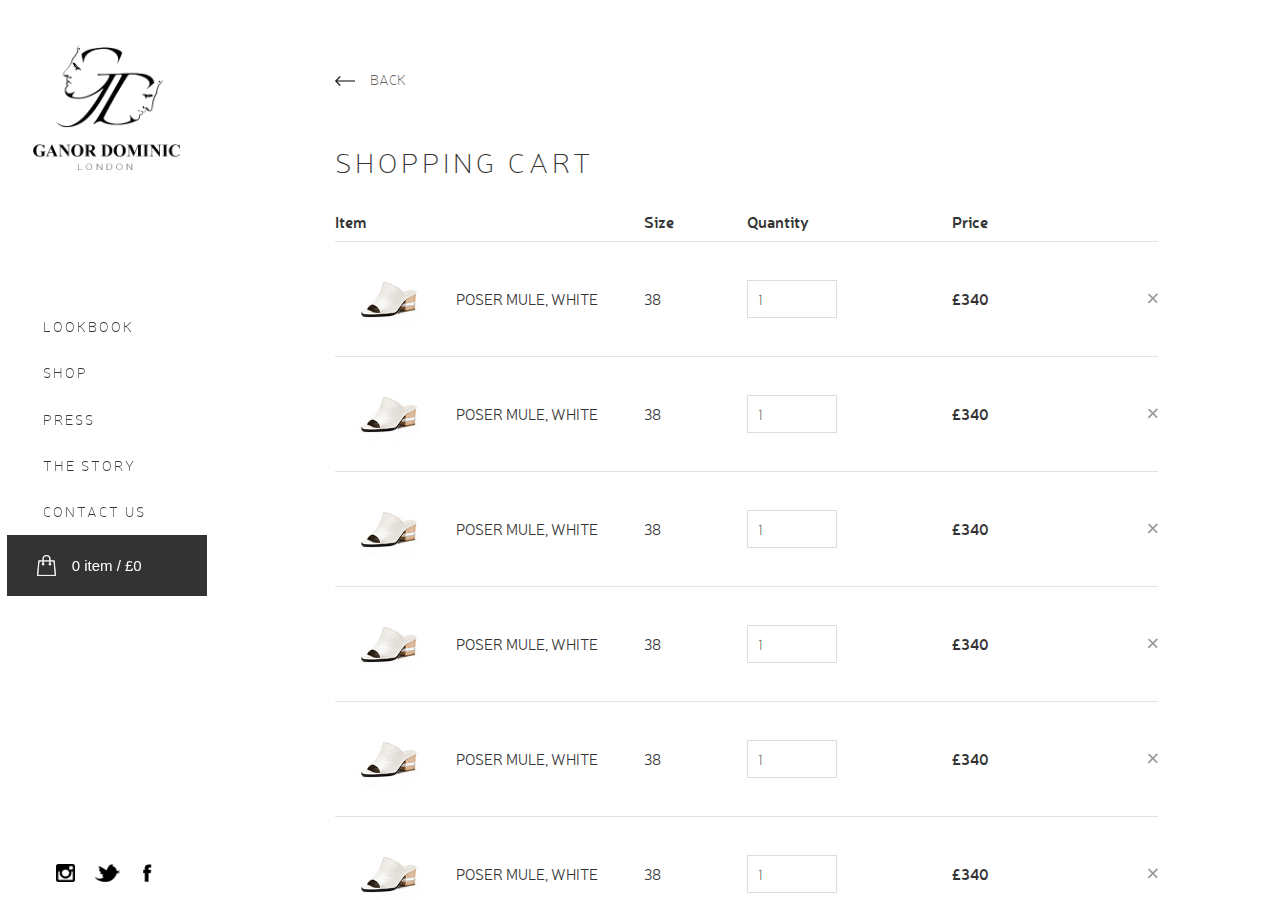
<file: cart.html>
<!doctype html>
<html dir="ltr" lang="en">
   <head>
      <meta charset="utf-8">
      <meta name="viewport" content="width=device-width, initial-scale=1">
      <title>Ganor Dominic</title>
      <base href="" />
      <meta name="description" content="Ganor Dominic - Spring/Summer 2016" />
      <meta property="og:description" content="Ganor Dominic - Spring/Summer 2016" />
      <meta property="og:title" content="Ganor Dominic" />
      <meta property="og:type" content="website" />
      <meta property="og:url" content="" />
      <meta property="og:image" content="image/home-logo.png" />
      <meta property="og:image" content="image/catalog/home/8.jpg" />
      <meta property="og:image" content="image/catalog/home/4.jpg" />
      <meta property="og:image" content="image/catalog/home/1.jpg" />
      <meta property="og:image" content="image/catalog/home/2.jpg" />
      <meta property="og:image" content="image/catalog/home/6.jpg" />
      <meta property="og:image" content="image/catalog/Press/8.jpg" />
      <meta property="og:image" content="image/catalog/Press/vogue.jpg" />
      <meta property="og:image" content="image/catalog/Press/12.jpg" />
      <meta property="og:image" content="image/catalog/Press/13.jpg" />
      <meta property="og:image" content="image/catalog/Press/15.jpg" />
      <meta property="og:image" content="image/catalog/Press/14.jpg" />
      <meta property="og:image" content="image/catalog/Press/6.jpg" />
      <meta property="og:image" content="image/catalog/Press/7.jpg" />
      <meta property="og:image" content="image/catalog/Press/2.jpg" />
      <meta property="og:image" content="image/catalog/Press/3.jpg" />
      <meta property="og:image" content="image/catalog/Press/9.jpg" />
      <meta property="og:image" content="image/catalog/Press/4.jpg" />
      <meta property="og:image" content="image/catalog/Press/11.jpg" />
      <meta property="og:image" content="image/catalog/Press/10.jpg" />
      <meta property="og:image" content="image/catalog/Press/1.jpg" />
      <meta property="og:image" content="image/catalog/Press/5.jpg" />
      <meta name="keywords" content= "Ganor Dominic - Spring/Summer 2016" />
      <meta name="google-site-verification" content="eqPCMvUo_H3F0OapdoQY5vJ-C4R0HIOEJt1rm99AABw" />
      <link href="css/bootstrap.min.css" rel="stylesheet" media="screen" />
      <link href="css/owl.carousel.min.css" rel="stylesheet"  />
      <link href="css/style.css" rel="stylesheet" media="screen" />
      <script src="javascript/jquery-2.1.1.min.js" type="text/javascript"></script>
      <script src="javascript/bootstrap.min.js" type="text/javascript"></script>
      <script src="javascript/owl.carousel.min.js" type="text/javascript"></script>
      <script src="javascript/viewport-units-buggyfill.js" type="text/javascript"></script>
      <script src="javascript/viewport-units-buggyfill.hacks.js" type="text/javascript"></script>
      <script>
         var mainPage = "#main-page";
              	function goTo(id) {			
         	if (!$(id).length) 
         		id = mainPage;
         	
         	$('html, body').animate({
         		scrollTop: $(id).offset().top
         	}, 500, function() {
         		window.location.hash = id;
         	});
         }
              
      </script>
   </head>
   <body>
      <section id="page-in" class="cart-page">
         <div class="cart-pg col-lg-8 col-lg-offset-3 col-md-9 col-md-offset-3 col-xs-9 col-xs-offset-3">
            <div class="back-link">
               <a href="#">back</a>
            </div>
            <div class="cart-box">
                <h2 class="text-left">Shopping cart</h2>
                <div class="dt">
                   <div class="dt-r dt-r--head">
                      <div class="dtc dtc-1">Item</div>
                      <div class="dtc dtc-2">Size</div>
                      <div class="dtc dtc-3">Quantity</div>
                      <div class="dtc dtc-4">Price</div>
                   </div>
                   <div class="dt-r dt-r--list">
                      <div class="dtc dtc-1">
                         <div class="img-cart">
                            <img src="image/img.jpg" alt="">
                         </div>
                         <div class="info-cart">
                            POSER MULE, WHITE
                         </div>
                      </div>
                      <div class="dtc dtc-2">38</div>
                      <div class="dtc dtc-3">
                         <input type="number" value="1">
                      </div>
                      <div class="dtc dtc-4">
                         <div class="pr-prod">£340</div>
                         <a href="#" class="js_remove remove-pr"></a>
                      </div>
                   </div> 
                   <div class="dt-r dt-r--list">
                      <div class="dtc dtc-1">
                         <div class="img-cart">
                            <img src="image/img.jpg" alt="">
                         </div>
                         <div class="info-cart">
                            POSER MULE, WHITE
                         </div>
                      </div>
                      <div class="dtc dtc-2">38</div>
                      <div class="dtc dtc-3">
                         <input type="number" value="1">
                      </div>
                      <div class="dtc dtc-4">
                         <div class="pr-prod">£340</div>
                         <a href="#" class="js_remove remove-pr"></a>
                      </div>
                   </div>                    <div class="dt-r dt-r--list">
                      <div class="dtc dtc-1">
                         <div class="img-cart">
                            <img src="image/img.jpg" alt="">
                         </div>
                         <div class="info-cart">
                            POSER MULE, WHITE
                         </div>
                      </div>
                      <div class="dtc dtc-2">38</div>
                      <div class="dtc dtc-3">
                         <input type="number" value="1">
                      </div>
                      <div class="dtc dtc-4">
                         <div class="pr-prod">£340</div>
                         <a href="#" class="js_remove remove-pr"></a>
                      </div>
                   </div> 
                   <div class="dt-r dt-r--list">
                      <div class="dtc dtc-1">
                         <div class="img-cart">
                            <img src="image/img.jpg" alt="">
                         </div>
                         <div class="info-cart">
                            POSER MULE, WHITE
                         </div>
                      </div>
                      <div class="dtc dtc-2">38</div>
                      <div class="dtc dtc-3">
                         <input type="number" value="1">
                      </div>
                      <div class="dtc dtc-4">
                         <div class="pr-prod">£340</div>
                         <a href="#" class="js_remove remove-pr"></a>
                      </div>
                   </div> 
                                      <div class="dt-r dt-r--list">
                      <div class="dtc dtc-1">
                         <div class="img-cart">
                            <img src="image/img.jpg" alt="">
                         </div>
                         <div class="info-cart">
                            POSER MULE, WHITE
                         </div>
                      </div>
                      <div class="dtc dtc-2">38</div>
                      <div class="dtc dtc-3">
                         <input type="number" value="1">
                      </div>
                      <div class="dtc dtc-4">
                         <div class="pr-prod">£340</div>
                         <a href="#" class="js_remove remove-pr"></a>
                      </div>
                   </div> 
                   <div class="dt-r dt-r--list">
                      <div class="dtc dtc-1">
                         <div class="img-cart">
                            <img src="image/img.jpg" alt="">
                         </div>
                         <div class="info-cart">
                            POSER MULE, WHITE
                         </div>
                      </div>
                      <div class="dtc dtc-2">38</div>
                      <div class="dtc dtc-3">
                         <input type="number" value="1">
                      </div>
                      <div class="dtc dtc-4">
                         <div class="pr-prod">£340</div>
                         <a href="#" class="js_remove remove-pr"></a>
                      </div>
                   </div> 
                </div>
                <div class="total">
                   Subtotal  <span>£340</span>
                </div>
               <a href="#" class="butt pull-right">checkout</a>
            </div>
            <div class="title-page">Shipping/ Terms & Conditions</div>
         </div>
      </section>
      <script>
         $(document).on('click','.js_remove',function(){
            $(this).parents('.dt-r--list').hide();
            return false;
         });
      </script>
      <a onClick="getCart();" style="display:none;" class="shopping-bag" style="">
      <img src="image/shoping-bag.png" alt="Shopping Bag" title="Shopping Bag" />
      </a>
      <a class="col-xs-2 text-center logo-button" onClick="showMenu()"><img src="image/menu.gif" alt="Ganor Dominic" title="Ganor Dominic" /></a>
      <nav class="col-xs-2 full-height no-padding pvcenter menu-main">
         <a class="col-xs-2 text-center logo-main" href="#main-page"><img src="image/home-logo.png" alt="Ganor Dominic" title="Ganor Dominic" /></a>
         <div class="vcenter">
            <ul class="menu ">
               <!-- <li><a href="#main-page" title="Home">Home</a></li> -->
               <li><a href="#lookbook" title="LookBook">LookBook</a></li>
               <li><a href="#shop" title="shop">shop</a></li>
               <li><a href="#press-page" title="Press">Press</a></li>
               <li><a href="#story-page" title="The Story">The Story</a></li>
               <li><a href="#contact-page" title="Contact Us">Contact Us</a></li>
            </ul>
            <div class="cart-info active">
               <span class="total-items">0 item</span>
               <span>/</span>
               <span class="total-price">£0</span>
            </div>
         </div>
         <script>
            function showMenu() {
            	var menu = $(".menu-main"),
            		logo_but = $(".logo-button");
            	if ("none" == menu.css("display")) {
                logo_but.addClass('open');
            		$(".near-nav").fadeIn(0);
            		$(".menu-main").fadeIn("fast").css('display','table');
            	} 
            	else {
                logo_but.removeClass('open');
            		$(".near-nav").fadeOut(0);
            		$(".menu-main").fadeOut("fast");
            	}
            }
            $(".menu a, .logo-main").click(function(e) {
            	var a = $(this).attr("href");
            	e.preventDefault();
            	
            	if (a)
            		goTo($(this).attr("href"));
            });
         </script>
         <div class="social text-center">
            <div class="social-images">
               <a href="https://instagram.com/ganordominic/" title="Instagram" target="_blank"><img src="image/instagram.png" alt="Instagram" title="Instagram" /></a>
               <a href="https://twitter.com/GanorDominic" title="Twitter" target="_blank"><img src="image/twitter.png" alt="Twitter" title="Twitter" /></a>
               <a href="https://www.facebook.com/ganordominic" title="Facebook" target="_blank"><img src="image/facebook.png" alt="Facebook" title="Facebook" /></a>
            </div>
            <div class="margin-top-min" style="display:none;">
               <a onClick="getTermsAndConditions()">Terms And Conditions</a>
            </div>
         </div>
      </nav>
      <div class="near-nav" onClick="showMenu()"></div>
      <div id="portrait"></div>
      <script>
         var bpage = 1;
         window.viewportUnitsBuggyfill.init({
         	refreshDebounceWait: 50,
         	hacks: window.viewportUnitsBuggyfillHacks
         });
         $(window).resize(function() {
         	if ("relative" == $("#portrait").css("position")) {
         		if (1 == bpage) {
         			$(".near-nav").fadeOut(0);
         			$(".logo-button").fadeOut("fast", function() {
         				$(".menu-main").fadeIn("fast").css('display','table');
         			});
         			
         			bpage = 0;
         		}
         	}
         	else {
         		if (0 == bpage) {
         			$(".near-nav").fadeOut(0);
         			$(".menu-main").fadeOut("fast", function() {
         				$(".logo-button").fadeIn("fast");
         			}).css('display','table');
         			
         			bpage = 1;
         		}
         	}
         });
         $(window).resize();
      </script>
   </body>
</html>
</file>
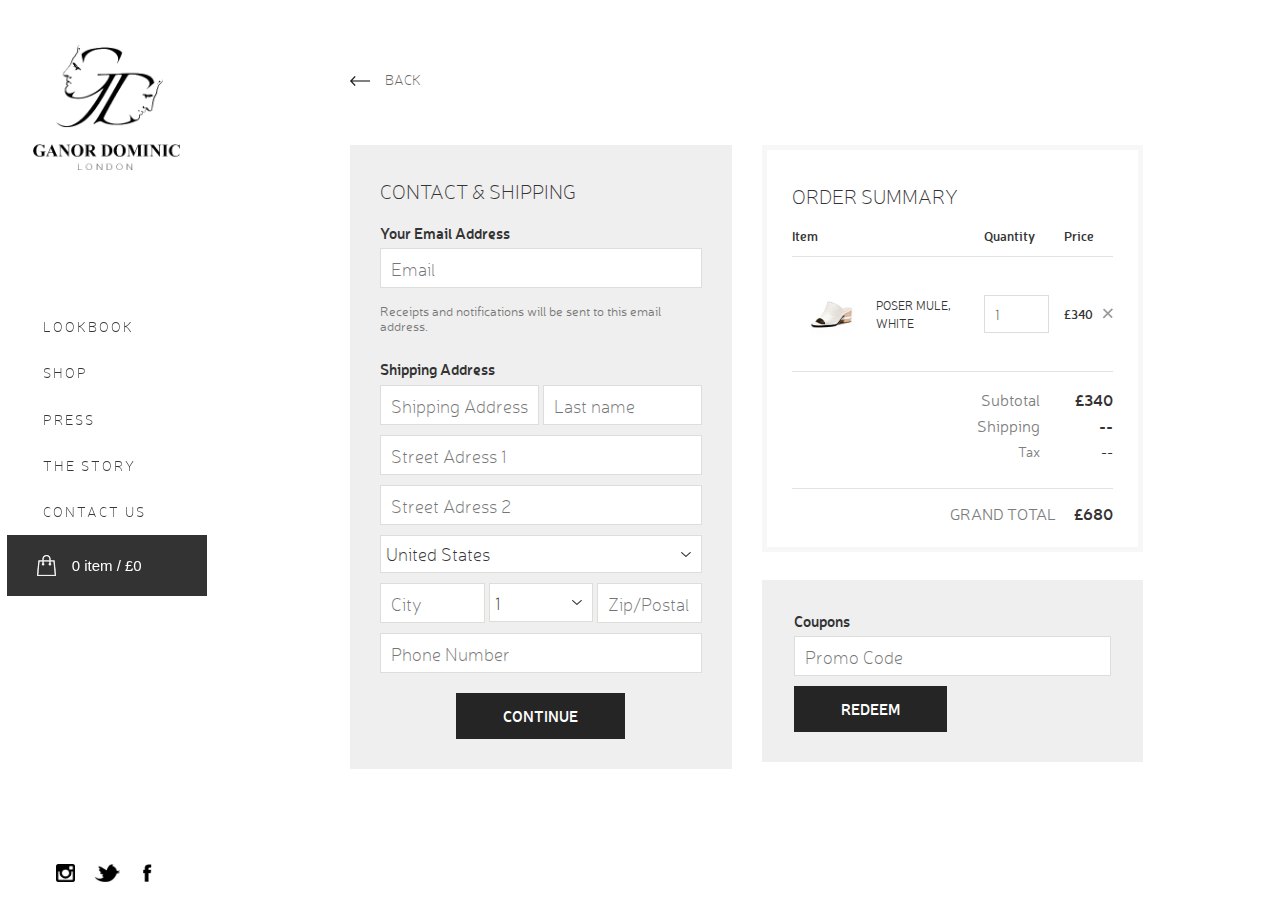
<file: check-out.html>
<!doctype html>
<html dir="ltr" lang="en">
   <head>
      <meta charset="utf-8">
      <meta name="viewport" content="width=device-width, initial-scale=1">
      <title>Ganor Dominic</title>
      <base href="" />
      <meta name="description" content="Ganor Dominic - Spring/Summer 2016" />
      <meta property="og:description" content="Ganor Dominic - Spring/Summer 2016" />
      <meta property="og:title" content="Ganor Dominic" />
      <meta property="og:type" content="website" />
      <meta property="og:url" content="" />
      <meta property="og:image" content="image/home-logo.png" />
      <meta property="og:image" content="image/catalog/home/8.jpg" />
      <meta property="og:image" content="image/catalog/home/4.jpg" />
      <meta property="og:image" content="image/catalog/home/1.jpg" />
      <meta property="og:image" content="image/catalog/home/2.jpg" />
      <meta property="og:image" content="image/catalog/home/6.jpg" />
      <meta property="og:image" content="image/catalog/Press/8.jpg" />
      <meta property="og:image" content="image/catalog/Press/vogue.jpg" />
      <meta property="og:image" content="image/catalog/Press/12.jpg" />
      <meta property="og:image" content="image/catalog/Press/13.jpg" />
      <meta property="og:image" content="image/catalog/Press/15.jpg" />
      <meta property="og:image" content="image/catalog/Press/14.jpg" />
      <meta property="og:image" content="image/catalog/Press/6.jpg" />
      <meta property="og:image" content="image/catalog/Press/7.jpg" />
      <meta property="og:image" content="image/catalog/Press/2.jpg" />
      <meta property="og:image" content="image/catalog/Press/3.jpg" />
      <meta property="og:image" content="image/catalog/Press/9.jpg" />
      <meta property="og:image" content="image/catalog/Press/4.jpg" />
      <meta property="og:image" content="image/catalog/Press/11.jpg" />
      <meta property="og:image" content="image/catalog/Press/10.jpg" />
      <meta property="og:image" content="image/catalog/Press/1.jpg" />
      <meta property="og:image" content="image/catalog/Press/5.jpg" />
      <meta name="keywords" content= "Ganor Dominic - Spring/Summer 2016" />
      <meta name="google-site-verification" content="eqPCMvUo_H3F0OapdoQY5vJ-C4R0HIOEJt1rm99AABw" />
      <link href="css/bootstrap.min.css" rel="stylesheet" media="screen" />
      <link href="css/owl.carousel.min.css" rel="stylesheet"  />
      <link href="css/jquery.fancybox.css" rel="stylesheet"  />
      <link href="css/style.css" rel="stylesheet" media="screen" />
      <script src="javascript/jquery-2.1.1.min.js" type="text/javascript"></script>
      <script src="javascript/bootstrap.min.js" type="text/javascript"></script>
      <script src="javascript/owl.carousel.min.js" type="text/javascript"></script>
      <script src="javascript/viewport-units-buggyfill.js" type="text/javascript"></script>
      <script src="javascript/viewport-units-buggyfill.hacks.js" type="text/javascript"></script>
      <script  src="javascript/bootstrap-select.js" type="text/javascript" ></script>
      <script src="javascript/jquery.fancybox.pack.js" type="text/javascript"></script>
      <script  src="javascript/main.js" type="text/javascript" ></script>
      <script>
         var mainPage = "#main-page";
                function goTo(id) {     
          if (!$(id).length) 
            id = mainPage;
          
          $('html, body').animate({
            scrollTop: $(id).offset().top
          }, 500, function() {
            window.location.hash = id;
          });
         }
              
      </script>
   </head>
   <body>
      <section id="page-in">
         <div class="cart-pg col-lg-8 col-lg-offset-3 col-md-9 col-md-offset-3 col-xs-9 col-xs-offset-3">
            <div class="col-xs-12 back-link">
               <a href="#">back</a>
            </div>
            <div class="col-xs-12 check-out">
               <div class="row">
                  <div class="col-xs-6">
                     <div class="contact-ship">
                        <div class="head-ship">Contact & Shipping</div>
                        <form action="#" class="form-ship js_validate">
                           <div class="form-group">
                              <div class="fr-h">Your Email Address</div>
                              <input type="email" placeholder="Email" data-validate="email" required>
                              <p>Receipts and notifications will be sent to this email address.</p>
                           </div>
                           <div class="form-group">
                              <div class="fr-h">Shipping Address</div>
                              <div class="fr-row">
                                 <div class="fr-col">
                                    <input type="text" placeholder="Shipping Address" required>
                                 </div>
                                 <div class="fr-col">
                                    <input type="text" placeholder="Last name" required>
                                 </div>
                              </div>
                           </div>
                           <div class="form-group">
                              <input type="text" placeholder="Street Adress 1">
                           </div>
                           <div class="form-group">
                              <input type="text" placeholder="Street Adress 2">
                           </div>
                           <div class="form-group">
                              <select class="selectpicker">
                                 <option value="1" selected>United States</option>
                                 <option value="2" >Albania</option>
                                 <option value="3" >Argentina</option>
                                 <option value="4" >Australia</option>
                                 <option value="2" >Albania</option>
                                 <option value="3" >Argentina</option>
                                 <option value="4" >Australia</option>
                                 <option value="2" >Albania</option>
                                 <option value="3" >Argentina</option>
                                 <option value="4" >Australia</option>
                              </select>
                           </div>
                           <div class="form-group">
                              <div class="fr-row">
                                 <div class="fr-col3">
                                    <input type="text" placeholder="City">
                                 </div>
                                 <div class="fr-col3">
                                    <select class="selectpicker">
                                       <option value="1">1</option>     
                                       <option value="2">2</option>     
                                       <option value="3">3</option>     
                                       <option value="4">4</option>  
                                       <option value="1">1</option>     
                                       <option value="2">2</option>     
                                       <option value="3">3</option>     
                                       <option value="4">4</option>    
                                    </select>
                                 </div>
                                 <div class="fr-col3">
                                    <input type="text" placeholder="Zip/Postal">
                                 </div>
                              </div>
                           </div>
                           <div class="form-group">
                              <input type="tel" placeholder="Phone Number" required data-validate="phone">
                           </div>
                           <div class="text-center">
                              <button type="submit" class="butt butt-dark">continue</button>
                           </div>
                        </form>
                     </div>
                  </div>
                  <div class="col-xs-6">
                     <div class="order-summ">
                        <div class="head-ship">Order Summary</div>
                           <div class="dt">
                               <div class="dt-r dt-r--head">
                                  <div class="dtc dtc-1">Item</div>
                                  <div class="dtc dtc-3">Quantity</div>
                                  <div class="dtc dtc-4">Price</div>
                               </div>
                               <div class="dt-r dt-r--list">
                                  <div class="dtc dtc-1">
                                     <div class="img-cart">
                                        <img src="image/img.jpg" alt="">
                                     </div>
                                     <div class="info-cart">
                                        POSER MULE, WHITE
                                     </div>
                                  </div>
                                  <div class="dtc dtc-3">
                                     <input type="number" value="1">
                                  </div>
                                  <div class="dtc dtc-4">
                                     <div class="pr-prod">£340</div>
                                     <a href="#" class="js_remove remove-pr"></a>
                                  </div>
                               </div> 
                           </div>
                           <div class="total">
                              <ul>
                                 <li>Subtotal  <span>£340</span></li>
                                 <li>Shipping <span>--</span></li>
                                 <li>Tax <span>--</span></li>
                              </ul>
                           </div>
                           <div class="grand-total">
                              GRAND TOTAL    <span> £680</span>
                           </div>
                     </div>
                     <div class="cupons">
                        <form action="#" class="form-cupon">
                           <div class="fr-h">Coupons</div>
                           <div class="form-group">
                              <input type="text" placeholder="Promo Code">
                           </div>
                           <button type="submit" class="butt butt-dark">REDEEM</button>
                        </form>
                     </div>
                  </div>
               </div>
            </div>
         </div>
      </section>
      <a onClick="getCart();" style="display:none;" class="shopping-bag" style="">
      <img src="image/shoping-bag.png" alt="Shopping Bag" title="Shopping Bag" />
      </a>
      <a class="col-xs-2 text-center logo-button" onClick="showMenu()"><img src="image/menu.gif" alt="Ganor Dominic" title="Ganor Dominic" /></a>
      <nav class="col-xs-2 full-height no-padding pvcenter menu-main">
         <a class="col-xs-2 text-center logo-main" href="#main-page"><img src="image/home-logo.png" alt="Ganor Dominic" title="Ganor Dominic" /></a>
         <div class="vcenter">
            <ul class="menu ">
               <!-- <li><a href="#main-page" title="Home">Home</a></li> -->
               <li><a href="#lookbook" title="LookBook">LookBook</a></li>
               <li><a href="#shop" title="shop">shop</a></li>
               <li><a href="#press-page" title="Press">Press</a></li>
               <li><a href="#story-page" title="The Story">The Story</a></li>
               <li><a href="#contact-page" title="Contact Us">Contact Us</a></li>
            </ul>
            <div class="cart-info active">
               <span class="total-items">0 item</span>
               <span>/</span>
               <span class="total-price">£0</span>
            </div>
         </div>
         <script>
           // show-menu
           function showMenu() {
             var menu = $(".menu-main"),
               logo_but = $(".logo-button");
             if ("none" == menu.css("display")) {
              logo_but.addClass('open');
               $(".near-nav").fadeIn(0);
               $(".menu-main").fadeIn("fast").css('display','table');
             } 
             else {
              logo_but.removeClass('open');
               $(".near-nav").fadeOut(0);
               $(".menu-main").fadeOut("fast");
             }
           }
           $(".menu a, .logo-main").click(function(e) {
             var a = $(this).attr("href");
             e.preventDefault();
             
             if (a)
               goTo($(this).attr("href"));
           });
           // shoew menu
         </script>
         <div class="social text-center">
            <div class="social-images">
               <a href="https://instagram.com/ganordominic/" title="Instagram" target="_blank"><img src="image/instagram.png" alt="Instagram" title="Instagram" /></a>
               <a href="https://twitter.com/GanorDominic" title="Twitter" target="_blank"><img src="image/twitter.png" alt="Twitter" title="Twitter" /></a>
               <a href="https://www.facebook.com/ganordominic" title="Facebook" target="_blank"><img src="image/facebook.png" alt="Facebook" title="Facebook" /></a>
            </div>
            <div class="margin-top-min" style="display:none;">
               <a onClick="getTermsAndConditions()">Terms And Conditions</a>
            </div>
         </div>
      </nav>
      <div class="near-nav" onClick="showMenu()"></div>
      <div id="portrait"></div>
   </body>
</html>
</file>
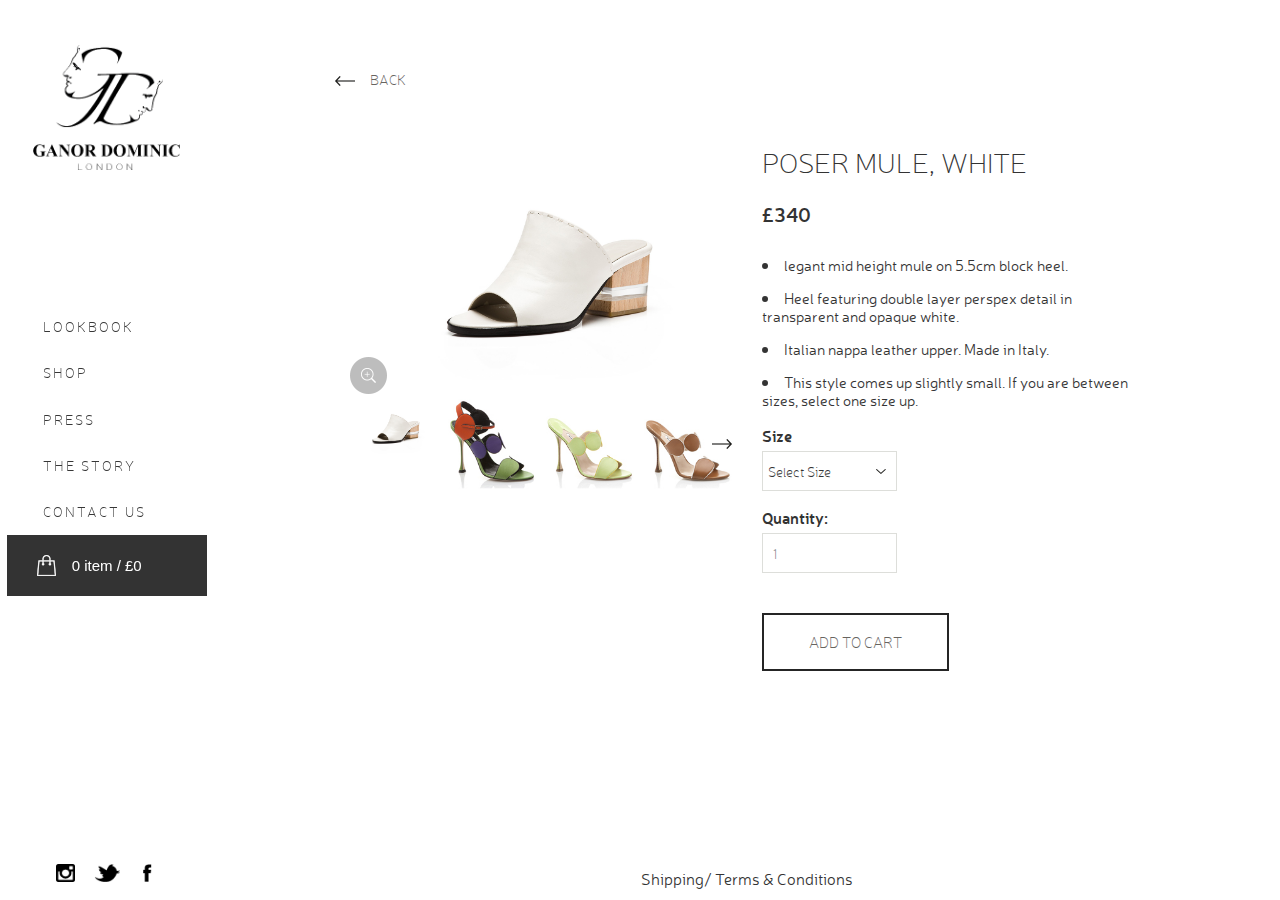
<file: product.html>
<!doctype html>
<html dir="ltr" lang="en">
   <head>
      <meta charset="utf-8">
      <meta name="viewport" content="width=device-width, initial-scale=1">
      <title>Ganor Dominic</title>
      <base href="" />
      <meta name="description" content="Ganor Dominic - Spring/Summer 2016" />
      <meta property="og:description" content="Ganor Dominic - Spring/Summer 2016" />
      <meta property="og:title" content="Ganor Dominic" />
      <meta property="og:type" content="website" />
      <meta property="og:url" content="" />
      <meta property="og:image" content="image/home-logo.png" />
      <meta property="og:image" content="image/catalog/home/8.jpg" />
      <meta property="og:image" content="image/catalog/home/4.jpg" />
      <meta property="og:image" content="image/catalog/home/1.jpg" />
      <meta property="og:image" content="image/catalog/home/2.jpg" />
      <meta property="og:image" content="image/catalog/home/6.jpg" />
      <meta property="og:image" content="image/catalog/Press/8.jpg" />
      <meta property="og:image" content="image/catalog/Press/vogue.jpg" />
      <meta property="og:image" content="image/catalog/Press/12.jpg" />
      <meta property="og:image" content="image/catalog/Press/13.jpg" />
      <meta property="og:image" content="image/catalog/Press/15.jpg" />
      <meta property="og:image" content="image/catalog/Press/14.jpg" />
      <meta property="og:image" content="image/catalog/Press/6.jpg" />
      <meta property="og:image" content="image/catalog/Press/7.jpg" />
      <meta property="og:image" content="image/catalog/Press/2.jpg" />
      <meta property="og:image" content="image/catalog/Press/3.jpg" />
      <meta property="og:image" content="image/catalog/Press/9.jpg" />
      <meta property="og:image" content="image/catalog/Press/4.jpg" />
      <meta property="og:image" content="image/catalog/Press/11.jpg" />
      <meta property="og:image" content="image/catalog/Press/10.jpg" />
      <meta property="og:image" content="image/catalog/Press/1.jpg" />
      <meta property="og:image" content="image/catalog/Press/5.jpg" />
      <meta name="keywords" content= "Ganor Dominic - Spring/Summer 2016" />
      <meta name="google-site-verification" content="eqPCMvUo_H3F0OapdoQY5vJ-C4R0HIOEJt1rm99AABw" />
      <link href="css/bootstrap.min.css" rel="stylesheet" media="screen" />
      <link href="css/owl.carousel.min.css" rel="stylesheet"  />
      <link href="css/jquery.fancybox.css" rel="stylesheet"  />
      <link href="css/style.css" rel="stylesheet" media="screen" />
      <script src="javascript/jquery-2.1.1.min.js" type="text/javascript"></script>
      <script src="javascript/bootstrap.min.js" type="text/javascript"></script>
      <script src="javascript/owl.carousel.min.js" type="text/javascript"></script>
      <script src="javascript/viewport-units-buggyfill.js" type="text/javascript"></script>
      <script src="javascript/viewport-units-buggyfill.hacks.js" type="text/javascript"></script>
      <script  src="javascript/bootstrap-select.js" type="text/javascript" ></script>
      <script src="javascript/jquery.fancybox.pack.js" type="text/javascript"></script>
      <!-- // <script  src="javascript/OwlCarousel2Thumbs.min.js" type="text/javascript" ></script> -->
      <script  src="javascript/main.js" type="text/javascript" ></script>
      <script>
         var mainPage = "#main-page";
                function goTo(id) {     
          if (!$(id).length) 
            id = mainPage;
          
          $('html, body').animate({
            scrollTop: $(id).offset().top
          }, 500, function() {
            window.location.hash = id;
          });
         }
              
      </script>
   </head>
   <body>
      <section id="page-in">
         <div class="cart-pg col-lg-8 col-lg-offset-3 col-md-9 col-md-offset-3 col-xs-9 col-xs-offset-3">
            <div class="back-link">
               <a href="#">back</a>
            </div>
            <div class="product-page">
              <div class="col-xs-6 slider-product">
                <div class="sl-pr carousel-it">
                  <div class="it">
                    <a href="image/catalog/product1.jpg" rel="group" class="fancy">
                      <img src="image/catalog/product1.jpg" alt="">
                    </a>
                  </div>
                  <div class="it">
                    <a href="image/catalog/Products/1.jpg" rel="group" class="fancy">
                      <img src="image/catalog/Products/1.jpg" alt="">
                    </a>
                  </div>
                  <div class="it">
                    <a href="image/catalog/Products/2.jpg" rel="group" class="fancy">
                      <img src="image/catalog/Products/2.jpg" alt="">
                    </a>
                  </div>
                  <div class="it">
                    <a href="image/catalog/Products/3.jpg" rel="group" class="fancy">
                      <img src="image/catalog/Products/3.jpg" alt="">
                    </a>
                  </div>
                  <div class="it">
                    <a href="image/catalog/Products/4.jpg" rel="group" class="fancy">
                      <img src="image/catalog/Products/4.jpg" alt="">
                    </a>
                  </div>
                </div>
                <div class="sl-pr-thumbs">
                  <div><img src="image/catalog/product1.jpg" alt=""></div>
                  <div><img src="image/catalog/Products/1.jpg" alt=""></div>
                  <div><img src="image/catalog/Products/2.jpg" alt=""></div>
                  <div><img src="image/catalog/Products/3.jpg" alt=""></div>
                  <div><img src="image/catalog/Products/4.jpg" alt=""></div>
                </div>
              </div>
              <div class="col-xs-6 product-info">
                <div class="product-name">POSER MULE, WHITE</div>
                <div class="product-price">£340</div>
                <div class="product-char">
                  <ul>
                    <li>legant mid height mule on 5.5cm block heel. </li>
                    <li>Heel featuring double layer perspex detail in transparent and opaque white. </li>
                    <li>Italian nappa leather upper. Made in Italy. </li>
                    <li>This style comes up slightly small. If you are between sizes, select one size up.</li>
                  </ul>
                </div>
                <div class="size-product">
                  <b>Size</b>
                  <select class="selectpicker">
                    <option value="Select Size" disabled selected>Select Size</option>
                    <option value="1">36</option>
                    <option value="2">38</option>
                    <option value="3">40</option>
                    <option value="4">42</option>
                    <option value="5">44</option>
                  </select>
                </div>
                <div class="quantity">
                  <b>Quantity:</b>
                  <input type="number" value="1">
                </div>
                <a href="#" class="butt">add to cart</a>
              </div>
            </div>
            <div class="title-page">Shipping/ Terms & Conditions</div>
         </div>
      </section>
      <a onClick="getCart();" style="display:none;" class="shopping-bag" style="">
      <img src="image/shoping-bag.png" alt="Shopping Bag" title="Shopping Bag" />
      </a>
      <a class="col-xs-2 text-center logo-button" onClick="showMenu()"><img src="image/menu.gif" alt="Ganor Dominic" title="Ganor Dominic" /></a>
      <nav class="col-xs-2 full-height no-padding pvcenter menu-main">
         <a class="col-xs-2 text-center logo-main" href="#main-page"><img src="image/home-logo.png" alt="Ganor Dominic" title="Ganor Dominic" /></a>
         <div class="vcenter">
            <ul class="menu ">
               <!-- <li><a href="#main-page" title="Home">Home</a></li> -->
               <li><a href="#lookbook" title="LookBook">LookBook</a></li>
               <li><a href="#shop" title="shop">shop</a></li>
               <li><a href="#press-page" title="Press">Press</a></li>
               <li><a href="#story-page" title="The Story">The Story</a></li>
               <li><a href="#contact-page" title="Contact Us">Contact Us</a></li>
            </ul>
            <div class="cart-info active">
               <span class="total-items">0 item</span>
               <span>/</span>
               <span class="total-price">£0</span>
            </div>
         </div>
         <script>
            function showMenu() {
            	var menu = $(".menu-main"),
            		logo_but = $(".logo-button");
            	if ("none" == menu.css("display")) {
                logo_but.addClass('open');
            		$(".near-nav").fadeIn(0);
            		$(".menu-main").fadeIn("fast").css('display','table');
            	} 
            	else {
                logo_but.removeClass('open');
            		$(".near-nav").fadeOut(0);
            		$(".menu-main").fadeOut("fast");
            	}
            }
            $(".menu a, .logo-main").click(function(e) {
            	var a = $(this).attr("href");
            	e.preventDefault();
            	
            	if (a)
            		goTo($(this).attr("href"));
            });
         </script>
         <div class="social text-center">
            <div class="social-images">
               <a href="https://instagram.com/ganordominic/" title="Instagram" target="_blank"><img src="image/instagram.png" alt="Instagram" title="Instagram" /></a>
               <a href="https://twitter.com/GanorDominic" title="Twitter" target="_blank"><img src="image/twitter.png" alt="Twitter" title="Twitter" /></a>
               <a href="https://www.facebook.com/ganordominic" title="Facebook" target="_blank"><img src="image/facebook.png" alt="Facebook" title="Facebook" /></a>
            </div>
            <div class="margin-top-min" style="display:none;">
               <a onClick="getTermsAndConditions()">Terms And Conditions</a>
            </div>
         </div>
      </nav>
      <div class="near-nav" onClick="showMenu()"></div>
      <div id="portrait"></div>
      <script>
         var bpage = 1;
         window.viewportUnitsBuggyfill.init({
         	refreshDebounceWait: 50,
         	hacks: window.viewportUnitsBuggyfillHacks
         });
         $(window).resize(function() {
         	if ("relative" == $("#portrait").css("position")) {
         		if (1 == bpage) {
         			$(".near-nav").fadeOut(0);
         			$(".logo-button").fadeOut("fast", function() {
         				$(".menu-main").fadeIn("fast").css('display','table');
         			});
         			
         			bpage = 0;
         		}
         	}
         	else {
         		if (0 == bpage) {
         			$(".near-nav").fadeOut(0);
         			$(".menu-main").fadeOut("fast", function() {
         				$(".logo-button").fadeIn("fast");
         			}).css('display','table');
         			
         			bpage = 1;
         		}
         	}
         });
         $(window).resize();
      </script>
   </body>
</html>
</file>
<file: css/style.css>
@font-face {
	font-family:NERIS-BLACK;
	src:url(fonts/NERIS-BLACK.TTF);
}
@font-face {
	font-family:NERIS-BLACKITALIC;
	src:url(fonts/NERIS-BLACKITALIC.TTF);
}
@font-face {
	font-family:NERIS-BOLDITALIC;
	src:url(fonts/NERIS-BOLDITALIC.TTF);
}
@font-face {
	font-family:NERIS-LIGHT;
	src:url(fonts/NERIS-LIGHT.TTF);
}
@font-face {
	font-family:NERIS-LIGHTITALIC;
	src:url(fonts/NERIS-LIGHTITALIC.TTF);
}
@font-face {
	font-family:NERIS-SEMIBOLD;
	src:url(fonts/NERIS-SEMIBOLD.TTF);
}
@font-face {
	font-family:NERIS-SEMIBOLDITALIC;
	src:url(fonts/NERIS-SEMIBOLDITALIC.TTF);
}
@font-face {
	font-family:NERIS-THIN;
	src:url(fonts/NERIS-THIN.TTF);
}
@font-face {
	font-family:NERIS-THINITALIC;
	src:url(fonts/NERIS-THINITALIC.TTF);
}

a:link, a:visited, a:active, a {
	text-transform:uppercase;
	font-family:NERIS-THIN;
	text-decoration:none;
	color:#67645f;
	cursor:pointer;
}
a:hover {
	text-decoration:none;
	color:#67645f;
	opacity:0.6;
}
a:focus,button:focus,input[type=submit]:focus {
	outline: none !important;
}
select, textarea, input {
	outline:0;
	border:1px solid #dddeda;
	background:#fff;
	/*padding:0.6vh;*/
	padding: 0 10px;
	height: 40px;
	line-height: 40px;
	color:#333;
	font-weight:normal;
	font-family:NERIS-THIN;
	font-size:2vh
}
select:focus, textarea:focus, input:focus {
	border:1px solid #666;
}
.error select,.error textarea,.error input {
	border-color: red;
}
.pass select,.pass textarea,.pass input {
	border-color: green;
}
.hasError {
	border:1px solid rgba(150, 0, 0, 0.5);
}
.hasError:focus {
	border:1px solid rgba(100, 0, 0, 0.7);
}

.lock {
	overflow:hidden;
}
.full-screen {
	position:absolute;
	min-width:100%;
	height:100vh;
}
.pvcenter {
	display:table;
}
.vcenter {
    display:table-cell;
	vertical-align:middle;
}
.hcenter {
    display:block;
	margin:0 auto;
}
.hvcenter {
    position:relative;
	top:50%;
	left:50%;
	transform:translateX(-50%) translateY(-50%);
}
.full-height {
	height:100%;
	height:100vh;
}
.text-justify {
	text-align:justify;
}
.text-center {
	text-align:center;
}
.no-padding {
	padding:0;
}
.no-left-padding {
	padding-left:0;
}
.no-right-padding {
	padding-right:0;
}
.no-margin {
	margin:0;
}
html,body {height: 100%;}
body {overflow-y: auto;}
h5, h4, h3, h2, h1 {
	margin:0 0 1em 0;
	color:#333;
	text-transform:uppercase;
	font-weight:normal;
	font-family:NERIS-THIN;
}
h2 {
	font-size:3vh;
}
h4 {
	font-size:2.3vh;
}
h5 {
	font-size:1.9vh;
}
p {
	font-family:NERIS-LIGHT;
	color:#7b7b7b;
	font-size:1.8vh;
}
.margin-top {
	margin-top:1.5em;
}
.margin-top-min {
	margin-top:0.5em;
}
.margin-top-max {
	margin-top:4vh;
}
.dis-none {
	display:none;
}
.height70 {
	height:70%;
}
.margin-top15 {
	margin-top:15%;
}
.height80 {
	height:80vh;
}
.margin-top10 {
	margin-top:10%;
}
.height90 {
	height:90%;
}
.margin-top5 {
	margin-top:5%;
}
.font-bold {
	font-family:NERIS-SEMIBOLD;
}

@media (max-height: 480px) {
	h2 {
		font-size:6vh;
	}
	p {
		font-size:2.1vh;
	}
}

/*-------------------------ALL-PAGES-------------------------*/
.sl-pr-thumbs .owl-prev {
    content: '';
    text-indent: -9999px;
    position: absolute;
    top: 50%;
    left: 0;
    margin-top: -5px;
    width: 20px;
    height: 10px;
    background: url(../image/back.png) no-repeat;
}
.sl-pr-thumbs .owl-next {
    content: '';
    text-indent: -9999px;
    position: absolute;
    top: 50%;
    right: 0;
    margin-top: -5px;
    width: 20px;
    height: 10px;
    -webkit-transform: rotate(-180deg);
    -moz-transform: rotate(-180deg);
    -ms-transform: rotate(-180deg);
    -o-transform: rotate(-180deg);
    transform: rotate(-180deg);
    background: url(../image/back.png) no-repeat;
}
.owl-prev.disabled,.owl-next.disabled {display: none !important;}
#popup-image {
	position:fixed;
	display:none;
	top:0;
	left:0;
	height:100%;
	width:100%;
	background-color:rgba(0, 0, 0, 0.5);
	z-index: 1000;
}
#popup-image img {
	width: auto;
	height: 80%;
}
#king-of-pages > article {
	display:block;
	position:relative;
	overflow:hidden;
}
@media all and (orientation: portrait) {
	#king-of-pages > article {
		overflow:visible;
	}
	#king-of-pages > article {
		display:block;
		position:relative;
		height:auto;
		margin:2em 0;
	}
	#king-of-pages > article:first-child {
		margin-top:0;
	}
	#king-of-pages > article:first-child {
		height:-webkit-calc(100vw*90/165);
		height:calc(100vw*90/165);
	}
	div.full-height, .full-screen {
		height:auto;
	}
}
.menu-main {
	position:fixed;
	top:0;
	left:0;
	bottom: 0;
	height: 100%;
	background-color:rgba(255, 255, 255, 0.7);
	z-index:100;
	min-width:125px;
}
.near-nav {
	display:none;
	position:fixed;
	top:0;
	left:0;
	width:100%;
	height:100%;
	z-index:99;
}

.menu {
	list-style:none;
	padding:0;
	/*padding-left:20%;*/
	padding-left: 32%;
	margin:0 auto;
	
	z-index:102;
}
.menu a {
	display:block;
	padding:1em 0;
	width:100%;
	font-size:1.5vh;
	letter-spacing: 2px;
	color: #373737;
	font-family:NERIS-THIN;
}
@media all and (min-aspect-ratio: 16/9) {
	.menu a {
		font-size:1.7vh;
	}
}
.menu a.active {
	opacity:0.5;
}

.social {
	position:absolute;
	bottom:2%;
	left:0;
	width:100%;
	
	z-index:102;
}
.social a {
	font-size:11pt;
}
.social-images a {
	text-align:center;
	width:3vh;
	display:inline-block;
	margin: 0 5px;
}
.placeholder {color: #cecece;}
.social-images img {
	height:2vh;
	width:auto;
}

.logo-button {
	display:none;
	position:fixed;
	top:5%;
	z-index:101;
	max-width:70px;
}
.logo-button img {
	width:100%;
}
.logo-button:before {
	content: '';
	position: absolute;
	top: 0;
	left: 15px;
	width: 24px;
	height: 24px;
	background: url(../image/close.png) no-repeat;
	opacity: 0;
}
.logo-button.open:before {opacity: 1;}
.logo-button.open img {opacity: 0;}
.logo-main {
	position:fixed;
	display:inline-block;
	top:5%;
	z-index:101;
	min-width:125px;
}
.logo-main img {
	width:80%;
	height:auto;
	max-height: 100%;
}
#portrait {
	display:none;
	position:relative;
}
@media (max-height: 480px) {
	.menu-main .menu {
		padding-top:2em;
	}
	.menu a {
		padding:1em 0;	
		font-size:2vh;
	}
	.social-images a {
		width:6vh;
	}
	.social-images img {
		height:4vh;
		width:auto;
	}
}
@media all and (orientation: portrait) {
	#popup-image img {
		width: 80%;
		height: auto;
	}
	.menu-main {
		display:none;
		background-color:rgba(255, 255, 255, 0.9);
	}
	.menu a {
		font-family:NERIS-SEMIBOLD;
	}
	.logo-button {
		display:inline-block;
	}
	.logo-main {
		top:25vw;
	}
	.social {
		height:40vw;
   		max-height:30%;
	}
	#portrait {
		position:static;
	}
}
.shopping-bag {
	display:none;
	position:absolute;
	top:5%;
	right:5%;
	z-index:101;
	
	padding:0.5em 1em 0.7em;
	border:1px solid transparent;
}

.buy-butt {
    display:block;
	background-color:#fff;
	
	font-size:1.3em;
	letter-spacing:0.1em;
	padding:0.5em 2em;
	border:1px solid #d4c9af;
    text-align:center;
	box-shadow:0.6em 0.3em 0 #f0f1f0;
	cursor:pointer;
	z-index:4;
}
/*-------------------------/ALL-PAGES-------------------------*/

/*-------------------------MAIN-------------------------*/
.main-page-bg {
	background-repeat:no-repeat;
	background-size:auto 100%;
	background-position:center;
	height:inherit;
}
@media all and (min-aspect-ratio: 16/9) {
	.main-page-bg {
		background-size:100% auto;
	}
}
@media all and (orientation: portrait) {
	.main-page-bg {
		background-size:100% auto;
	}
}
#main-page .owl-dots {
	position:absolute;
	cursor:pointer;
	top:auto;
	bottom:0.5em;
	width:100%;
}
#main-page .owl-item {
	height:inherit;
}
/*-------------------------/MAIN-------------------------*/

/*-------------------------LOOKBOOK-------------------------*/
.lookbook-bg {
	background-repeat:no-repeat;
	background-size:auto 100%;
	background-position:center;
	background-image:url(../image/join-us.jpg);
}
.lookbook-main {
	padding:0 5%;
}
.lookbook-main a {
	display: inline-block;
	outline:0;
	border:1px solid #dddeda;
	background:#fff;
	padding:1.5vh 3vh;
	margin:2vh;

	color:#333;
	font-weight:normal;
	font-family:NERIS-THIN;
	font-size:2vh
}
.popup-main {
	display:none;
	position:fixed;
	left:0;
	top:0;
	width:100%;
	height:100%;
	background-color:rgba(0, 0, 0, 0.5);
	z-index:1005000;
}
.popup-main .owl-nav img {
	height:7vh;
	width:auto;
}
.popup-main .owl-prev {
	position:absolute;
	top:50%;
	transform:translateY(-50%);
	left:0;
	left:1vw;
}
.popup-main .owl-next {
	position:absolute;
	top:50%;
	transform:translateY(-50%);
	right:0;
	right:1vw;
}
.popup-main .owl-dots {
	display: none;
	position: relative;
	top:-4em;
}
.popup-middle {
	position: relative;
	display:table-cell;
	height:100%;
	width:100%;
	z-index:1005000;
	vertical-align: middle;
	text-align: center;
}
.popup {
	position: relative;
	display: inline-block !important;
	background-color:#fff;
	height:90vh;
	width:86vw;
	z-index:1005001;
	vertical-align:top;
}
.popup-preview {
	position: relative;
	display: inline-block !important;
	background:none;
	height:90vh;
	width:4vw;
	z-index:1005001;
	vertical-align:top;
	text-align:right;
}
.popup-preview a {
	display: block;
	margin-bottom: 0.5vh;
	margin-right: 1vh;
}
.popup-preview img {
	width:auto;
	max-width: 100%;
	height: 3.85vh;
	border:0.2em solid #fff;
	border-radius: 0.5em;
}
.popup-close {
	display: inline-block;
    position: absolute;
    top: 6vh;
    right: 5.5vw;
    padding: 1.5vh 2.5vh;
    z-index: 1005001;
    color: #000;
    font-weight: bold;
}
.lookbook-popup-bg {
	height:100%;
	background-repeat:no-repeat;
	background-size:auto 100%;
	background-position:left bottom;
	max-width:45%;
	width: -webkit-calc(90vh*0.662);
	width: calc(90vh*0.662);
}
.lookbook-popup-info {
	display:table;
	height:100%;
	min-width:55%;
	width: -webkit-calc(100% - 90vh*0.662);
	width: calc(100% - 90vh*0.662);
}
.lookbook-popup-info img {
    height: 40vh;
}
.lookbook-popup-info-middle {
	display:table-cell;
	height:inherit;
	width:100%;
	vertical-align: middle;
	text-align: center;
}
.lookbook-popup-info-text {
	display: inline-block;
}
.lookbook-popup-info-text img {
	height:50vh;
	width:auto;
}
.lookbook-popup-info-text .lookbook-popup-info-title {
	text-transform:uppercase;
	font-size:3vh;
	margin-top:3vh;
	color:#333;
}
.lookbook-popup-info-text .lookbook-popup-info-info {
	width:40vw;
	margin:0 auto;
}
.portret {
	display:none !important;
}
.landscape {
	display:inline-block !important;
}
@media all and (min-aspect-ratio: 16/9) {
	.lookbook-bg {
		background-repeat:no-repeat;
		background-size:100% auto;
		background-position:center;
	}
}
@media (max-height: 480px) {
	.lookbook-main {
		padding:0 0.5%;
	}
	.lookbook-main p {
		margin:0.1em 0;
	}
}
@media (max-height: 640px) {
	.popup-close {
		right:7.5vw;
	}
	.popup-preview {
		display: none !important;
	}
	.popup-main .owl-dots {
		display: none;
	}
}
@media all and (orientation: portrait) {
	.portret {
		display:inline-block !important;
	}
	.landscape {
		display:none !important;
	}
	.lookbook-popup-bg, .lookbook-bg {
		display:none;
	}
	.portret .lookbook-popup-bg {
		display: block;
		width: 100%;
		max-width: 100%;
		background-position: center;
	}
	.lookbook-popup-info, .lookbook-main {
		width:100% !important;
		padding:0 1%;
	}
	.lookbook-popup-info-text .lookbook-popup-info-info {
		width:80%;
	}
	.lookbook-main p {
		margin:0.1em 0;
	}
	.popup-preview {
		display: none !important;
	}
	.popup-main .owl-dots {
		display: none !important;
	}
	.popup-close {
		right:7.5vw;
	}	
	.lookbook-popup-info-text img {
		height:auto;
		width:60vw;
		max-width:60vw;
		margin:0 1vw;
	}
}
/*-------------------------/LOOKBOOK-------------------------*/

/*-------------------------PRESS-------------------------*/
.press-bg {
	background-repeat:no-repeat;
	background-size:auto 100%;
	background-position:center;
	background-image:url(../image/press.jpg);
}
.shop-bg {
	background-repeat:no-repeat;
	background-size:auto 100%;
	background-position:center;
	background-image:url(../image/shop.jpg);
}
#press-carousel {
	overflow:hidden;
}
#press-page .owl-dot {
	display:block;
	margin:0.7em 0;
	width:8px;
	height:8px;
	cursor:pointer;
}
#press-carousel a:hover {
	opacity:1;
}
#press-carousel a {
	text-align:center;
}
#press-carousel a > img {
	width:auto;
	height:-webkit-calc(40vw*0.617);
	height:calc(40vw*0.617);
}
#press-carousel .empty-carousel {
	height:4vh;
}
.press-main {
	height:100vh;
}
.press-main h2 {
	margin-top:5vh;
	margin-bottom:2vh;
}
#press-carousel, #press-dots, .press-gal {
	height:-webkit-calc(80vw*0.617 + 4vh);
	height:calc(80vw*0.617 + 4vh);
}
@media all and (min-aspect-ratio: 16/9) {
	.press-bg {
		background-repeat:no-repeat;
		background-size:100% auto;
		background-position:center;
	}
	.shop-bg {
		background-repeat:no-repeat;
		background-size:100% auto;
		background-position:center;
	}
}
@media (max-height: 480px) {
	#press-carousel a > img {
		width:auto;
		height:-webkit-calc(40.5vw*0.617);
		height:calc(40.5vw*0.617);
	}
	#press-carousel, #press-dots, .press-gal {
		height:-webkit-calc(40vw*0.617 + 4vh);
		height:calc(40vw*0.617 + 4vh);
	}
}
@media all and (orientation: portrait) {
	.press-bg,.shop-bg {
		display: block;
		width:100%;
		height:100vh !important;
	}
	.press-main {
		width:100%;
	}
	#press-page .owl-dot {
		margin:1em 0;
	}
	#press-carousel a > img {
		width:auto;
		height:-webkit-calc(80vw*0.617);
		height:calc(80vw*0.617);
	}
	#press-carousel, #press-dots, .press-gal {
		height:-webkit-calc(80vw*0.617*2 + 4vh);
		height:calc(80vw*0.617*2 + 4vh);
	}
}
/*-------------------------/PRESS-------------------------*/

/*-------------------------THE-STORY-------------------------*/
.story-bg {
	background-repeat:no-repeat;
	background-size:auto 100%;
	background-position:center;
	background-image:url(../image/story.jpg);
}
.story-main h2 {
	margin-top:5vh;
	margin-bottom:2vh;
	
}
h2 {letter-spacing: 4px;}
.hist-cont {
	width: 620px;
	margin: 0 auto;
	max-width: 100%;
	padding: 0px 0 55px;
	position: relative;
}
.hist-cont h2 {margin-bottom: 52px;font-size: 28px;margin-top: 40px;}
.hist-cont .by {
	position: absolute;
	bottom: 30px;
	right: 0;
	font:16px/18px NERIS-THIN,sans-serif;
}
.hist-cont .by a {
	text-decoration: underline;
	text-transform: uppercase;
	font-family:NERIS-SEMIBOLD,sans-serif ;
}
.hist-cont .col-xs-6 {
	font-family: NERIS-THINITALIC,sans-serif;
	font-size: 15px;
	line-height: 25px;
}
.hist-cont .col-xs-6 p {
	font-family: NERIS-THINITALIC,sans-serif;
	font-size: 15px;
	line-height: 25px;
}
.hist-cont .col-xs-6 b {
	display: block;
	margin-bottom: 10px;
	font-size: 20px;
	line-height: 22px;
	font-family:NERIS-SEMIBOLD,sans-serif ;
}
@media all and (min-aspect-ratio: 16/9) {
	.story-bg {
		background-repeat:no-repeat;
		background-size:100% auto;
		background-position:center;
	}
}
@media (max-height: 480px) {
	.story-main p {
		margin:0.1em 0;
	}
}
@media all and (orientation: portrait) {
	.story-bg {
		display: block;
		width:100%;
		height:100vh !important;
	}
	.story-main {
		width:100%;
	}
	.story-main p {
		margin:0.1em 0;
	}
}
/*-------------------------/THE-STORY-------------------------*/

/*-------------------------CONTACT-US-------------------------*/
.contact-bg {
	background-repeat:no-repeat;
	background-size:auto 100%;
	background-position:center;
	background-image:url(../image/contact-us.jpg);
}

.contact-main {
	padding:0 8%;
}
.contact-main > .pvcenter {
	width:100%;
}
@media all and (min-aspect-ratio: 16/9) {
	.contact-bg {
		background-repeat:no-repeat;
		background-size:100% auto;
		background-position:center;
	}
}
.email-form {
	color:#615d5d;
}
.email-form input[type="submit"]:hover {
	color:#000;
	border:1px solid #666;
}
.email-form .margin-top {
	margin-top:0.5em;
}
.email-form textarea,
.email-form input {
	margin-top:0.3em;
	width:100%;
}
.email-form input[type="submit"] {
	margin-top:2em;
	text-transform:uppercase;
	width:auto;
	padding:0 4em;
}
.email-form input[type="submit"][disabled] {
	opacity:0.2;
}
.email-form input[type="submit"][disabled]:hover {
	border:1px solid lightgray;	
}
.email-form textarea {
    height:16vh;
    resize:none;
}
@media (max-height: 480px) {
	.contact-main p {
		margin:0.1em 0;
	}
	.contact-main label {
		font-size:2vh;
	}
}
@media all and (orientation: portrait) {
	.contact-bg {
		display: block;
		width:100%;
		height:100vh !important;tant;
		margin-bottom: 2em;
		background-position:right;
	}
	.contact-main {
		width:100%;
		padding:0 2%;
	}
}
/*-------------------------/CONTACT-US-------------------------*/
.cart-info {
	display: block;
	cursor: pointer;
	position: relative;
	width: 200px;
	max-width: 100%;
	margin: 0 auto;
	padding:20px 50px;
	background: rgba(51,51,51,0.1);
	font-size: 15px;
	color: #373737;
	text-align: center;
}
.cart-info:hover,.cart-info.active {background: rgba(51,51,51,1);color: #fff;}
.cart-info:hover:before, .cart-info.active:before {background: url(../image/cart-w.png) no-repeat;}
.cart-info:before {
	content: '';
	position: absolute;
	top: 0;
	bottom: 0;
	margin: auto;
	left: 30px;
	background: url([data-uri]) no-repeat;
	width: 19px;
	height: 21px;
}
#press-car,.carousel-it {
	position: relative;
	height: -webkit-calc(100% - 120px);
	height: calc(100% - 120px);
	padding-bottom: 40px;
	padding-left: 120px;
	padding-right: 120px;
	overflow: hidden;
}
#press-car .owl-item,.carousel-it .owl-item {
	float: left;
	height: 100%;
	width: 100%;
}
#press-car .owl-item .item,.carousel-it .owl-item .item {height: 100%;}
#press-car .owl-stage,.carousel-it .owl-stage {height: 100%;}
#press-car .owl-stage-outer,.carousel-it .owl-stage-outer {width: 100%;height: 100%;overflow: hidden;}
#press-car .owl-item .carousel-item,.carousel-it .owl-item .carousel-item {
	display: inline-block;
	vertical-align: top;
	width: 49%;
	height: 33.333%;
	padding: 25px 17.5px;
	text-align: center;
}
#press-car .owl-item .carousel-item img,.carousel-it .owl-item .carousel-item img {
	display: block;
	margin: 0 auto;
	max-width: 100%;
	max-height: 100%;
}
#press-car .owl-prev,.carousel-it .owl-prev {
	cursor: pointer;
	z-index: 5;
	position: absolute;
	top: 50%;
	left: 55px;
	width: 14px;
	height: 24px;
	margin-top: -12px;
	background: url(../image/prev.png);
	opacity: 0.3;
	text-indent: -9999px;
}
#press-car .owl-next,.carousel-it .owl-next {
	cursor: pointer;
	z-index: 5;
	position: absolute;
	top: 50%;
	right: 55px;
	width: 14px;
	height: 24px;
	margin-top: -12px;
	background: url(../image/next.png);
	opacity: 0.3;
	text-indent: -9999px;
}
#press-car .owl-prev:hover,#press-car .owl-next:hover,
.carousel-it .owl-prev:hover, .carousel-it .owl-next:hover{opacity: 1;}
#press-page .owl-dots,.carousel-it .owl-dots {width: 100%;text-align: center;}
#press-page .owl-dot, .carousel-it .owl-dot {display: inline-block;margin: 0 6px;}
/*page in*/
.back-link {
	width: 100%;
	overflow: hidden;
	margin-bottom: 55px;
}
.back-link a {
	display: inline-block;
	padding-left: 35px;
	position: relative;
	font-family:NERIS-THIN,sans-serif;
	font-size: 14px;
	line-height: 16px;
	text-transform: uppercase;
}
.back-link a:before {
	content: '';
	position: absolute;
	top: 5px;
	left: 0;
	width: 20px;
	height: 10px;
	background: url(../image/back.png) no-repeat;
}
#page-in {
	padding: 70px 0 35px;
	height: 100%;
	min-height: 100%;
	overflow: hidden;
}
#page-in.cart-page {
	max-height: 100%;
	overflow-y: auto;
}
.cart-box {overflow: hidden;}
.cart-box h2 {
	font-size: 28px;
	line-height: 32px;
	text-transform: uppercase;
	margin-bottom: 35px;
}
.dt {
	display: table;
	width: 100%;
}
.dt-r {display: table-row;}
.dtc {
	display: table-cell;
	vertical-align: middle;
	border-bottom: 1px solid #e3e3e3;
	height: 115px;
	font-size: 15px;
	line-height: 18px;
	font-family: NERIS-LIGHT,sans-serif;
}
.dt-r--head .dtc{
	height: 30px;
	font-size: 16px;
	vertical-align: top;
	font-family:NERIS-SEMIBOLD,sans-serif;
}
.pr-prod {font-family:NERIS-SEMIBOLD,sans-serif;}
.dtc-1 {width: 37.5%;}
.dtc-2 {width: 12.5%;}
.dtc-3 {width: 25%;}
.img-cart {
	display: inline-block;
	vertical-align: middle;
	width:33.333% ;
}
.img-cart img {margin: 0 auto;max-width: 100%;max-height: 100%;display: block;}
.info-cart {
	padding-left: 15px;
	width: 65%;
	text-align: left;
	display: inline-block;
	vertical-align: middle;
}
.dtc-3 input[type=number] {
	width: 90px;
	height: 38px;
	line-height: 38px;
	padding: 0 0 0 10px;
	border:1px solid #dddeda;
	font-size: 15px;
}
.dtc-4 {padding-right: 15px;}
.remove-pr {
	position: relative;
	z-index: 10;
	float: right;
	margin-top: -15px;
	margin-right: -15px;
	width: 11px;
	height: 11px;
	background: url(../image/del.png) no-repeat;
}
.total {
	width: 100%;
	overflow: hidden;
	margin:30px 0;
	text-align: right;
	font-size: 16px;
	line-height: 18px;
	font-family: NERIS-LIGHT,sans-serif;
	color: #7d7d7d;
}
.total span {
	display: inline-block;
	margin-left: 5px;
	color: #333333;
	font-family:NERIS-SEMIBOLD,sans-serif;
}
.butt {
	display: inline-block;
	padding: 18px 45px;
	border: 2px solid #252525;
	background: #fff;
	font-size: 15px;
	text-transform: uppercase;
	text-align: center;
	font-family:NERIS-SEMIBOLD,sans-serif;
	color: #333333;
	-webkit-transition: all .1s linear;
	-moz-transition: all .1s linear;
	-o-transition: all .1s linear;
	transition: all .1s linear;
}
.butt:hover {
	background: #252525;
	color: #fff;
	opacity: 1;
}
/*check out*/
.check-out {
	max-height: 100%;
	overflow-y: auto;
}
.contact-ship {
	width: 100%;
	overflow: hidden;
	padding: 35px 30px 30px;
	background: #efefef;
}
.head-ship {
	margin-bottom: 20px;
	font-size: 20px;
	line-height: 22px;
	font-family:NERIS-THIN,sans-serif;
	text-transform: uppercase;
	color: #333333;
}
.fr-row {margin: 0 -2px;}
.fr-col {
	float: left;
	width: 50%;
	padding: 0 2px;
}
.fr-col3 {width: 33.333%;float: left;padding: 0 2px}
.form-group {
	float: left;
	width: 100%;
	max-width: 100%;
	margin-bottom: 10px;
}
.form-group input,.form-group select {
	width: 100%;
}
.form-group div input,.form-group div select {width: 100%;}
.butt-dark {
	background: #252525;
	color: #fff;
}
.butt-dark:hover {background: #454545;color: #fff;border-color:#454545 }
.fr-h {
	margin-bottom: 5px;
	font-size: 15px;
	font-family:NERIS-SEMIBOLD,sans-serif;
	color: #333333;
}
input[type="number"]:hover {border-color: #252525;line-height: 37px;}
.form-group p {
	margin:15px 0 ;
	font-size: 13px;
	line-height: 15px;
	color: #777777;
	font-family: NERIS-LIGHT,sans-serif;
}
.form-group.error input {border-color: #db0000}
.form-ship .butt {margin-top: 10px;padding-top: 10px;padding-bottom: 10px;}
.cupons .butt {padding-top: 10px;padding-bottom: 10px;}
.order-summ {
	width: 100%;
	float: left;
	border: 5px solid #f7f7f7;
	padding: 35px 25px 25px;
}
.order-summ .total ul {list-style: none;}
.order-summ .total ul li {
	margin-bottom: 8px;
}
.order-summ .total ul li:last-of-type {margin-bottom: 0;font-size: 14px;}
.order-summ .total span {min-width: 65px;display: inline-block;}
.order-summ .total {margin: 0 0 15px;padding: 18px 0;border-bottom: 1px solid #e3e3e3;}
.order-summ .dtc-1 {width: 55%;}
.order-summ .dtc-3,.order-summ .dtc-4 {width: 25%;padding-left: 15px;}
.order-summ .img-cart {width: 43%;}
.order-summ .img-cart img {max-width: 100%;max-height: 100%;}
.order-summ .dtc {font-size: 12px;}
.order-summ .dt-r--head .dtc {font-size: 13px;}
.order-summ  .info-cart {width: 55%;text-align: left;padding-left: 5px;}
.order-summ input[type="number"] {width: 100%;max-width: 100%;}
.grand-total {
	text-align: right;
	font-size: 16px;
	line-height: 18px;
	text-transform: uppercase;
	color: #7d7d7d;
	font-family: NERIS-LIGHT,sans-serif;
}
.grand-total span {
	display: inline-block;
	margin-left: 15px;
	font-size: 16px;
	color: #333333;
	font-family:NERIS-SEMIBOLD,sans-serif;
}
.cupons {
	width: 100%;
	float: left;
	margin-top: 28px;
	padding: 30px 32px;
	background: #efefef;
}
.cupons .button {
	min-width: 130px;
	margin-top: 8px;
	height: 42px;
	line-height: 42px;	
}
.bootstrap-select {width: 100%;}
.btn-default.selectpicker {
	width: 100%;
	padding-right: 25px;
	position: relative;
	outline: 0;
    border: 1px solid #dddeda;
    background: #fff;
    padding: 0.6vh;
    color: #333;
    font-weight: normal;
    font-family: NERIS-THIN,sans-serif;
    font-size: 2vh;
    box-shadow: none;
    border-radius:0px;
}
.btn-default.selectpicker:hover, .btn-group.open .dropdown-toggle.selectpicker {
	box-shadow: none;
	background: #fff;
	border-color:#252525;
}
.bootstrap-select .dropdown-menu {
	width: 100%;
	min-width: 5px;
	margin: 0;
	padding: 0;
	border-radius: 0px;
	height: 150px;
	overflow-y: auto;
}
.bootstrap-select .dropdown-menu .inner {
	position: static;
	padding: 0;
	margin: 0;
	background: none;
	box-shadow: none;
}
.bootstrap-select .dropdown-menu .inner a {
	padding:8px 12px;
	font-size: 15px;
	color: #333333;
	font-family: NERIS-THIN,sans-serif;
	outline: none;
	-webkit-transition: all .4s linear;
	-moz-transition: all .4s linear;
	-o-transition: all .4s linear;
	transition: all .4s linear;
}
.bootstrap-select .dropdown-menu .inner a .glyphicon {display: none;}
.bootstrap-select .dropdown-menu .inner a:hover {background: #ebebeb;opacity: 1;}
.bootstrap-select .caret {
	position: absolute;
	top: 50%;
	right: 10px;
	border:none;
	width: 10px;
	height: 5px;
	margin-top: -2.5px;
	background: url(../image/drop.png) no-repeat;
}
/*check out*/
/*cart*/
#shop .carousel-item a {display: block;height: 100%;position: relative;}
#shop .carousel-item a img {
	-webkit-transition: all .4s linear;
	-moz-transition: all .4s linear;
	-o-transition: all .4s linear;
	transition: all .4s linear;
}
#shop .carousel-item a:hover img{
	opacity: 0.2;
}
#shop .carousel-item a .hover-box {
	position: absolute;
	width: 100%;
	top: 50%;
	left: 0;
	opacity: 0;
	-webkit-transform: translateY(-50%);
	-moz-transform: translateY(-50%);
	-ms-transform: translateY(-50%);
	-o-transform: translateY(-50%);
	transform: translateY(-50%);
	-webkit-transition: all .4s linear;
	-moz-transition: all .4s linear;
	-o-transition: all .4s linear;
	transition: all .4s linear;
	text-align: center;
	font-family:NERIS-SEMIBOLD,sans-serif;
	font-size: 25px;
	line-height: 28px;
	color: #333333;
}
#shop .carousel-item a .hover-box .pr-pr {font-size: 20px;display: block;}
#shop .carousel-item a:hover .hover-box {
	opacity: 1;
}
/*cart*/
/*product page*/
.carousel-it.sl-pr {
	padding: 0;
	width: 100%;
}
.carousel-it.sl-pr {position: relative;}
.carousel-it.sl-pr a {display: block;}
.carousel-it.sl-pr a:hover {opacity: 1;}
.carousel-it.sl-pr a:before {
	content: '';
	position: absolute;
	z-index: 10;
	display: block;
	bottom: 5px;
	left: 0;
	width: 37px;
	height: 37px;
	background: url(../image/zoom.png) no-repeat;
}
.slider-product .sl-pr-thumbs {
	width: 100%;
	overflow: hidden;
}
.slider-product .sl-pr-thumbs img,.sl-pr img {
    width: auto;
    max-width: 100%;
    max-height: 100%;
    height: auto;
}
.slider-product .sl-pr-thumbs .current {
    opacity: 0.5;
}
.product-name {
	margin-bottom: 25px;
	font-size: 28px;
	line-height: 32px;
	color: #333333;
	font-family: NERIS-THIN,sans-serif;
}
.product-price {
	margin-bottom: 30px;
	color: #333333;
	font-size:20px ;
	line-height: 24px;
	font-family:NERIS-SEMIBOLD,sans-serif;
}
.product-info {
	color: #333333;
	font-size: 15px;
	line-height: 18px;
	font-family:NERIS-LIGHT,sans-serif;
}
.product-info .product-char ul {
	width: 100%;
	list-style-position:inside;
	margin: 0;
	padding-left: 0px;
}
.product-info .product-char ul li {margin-bottom: 15px;}
.size-product {
	margin-bottom: 15px;
}
.size-product .bootstrap-select,.quantity input {width: 135px;height: 40px;font-size: 14px;color: #6c6c6c;}
.size-product .btn-default.selectpicker {font-size: 14px;height: 40px;}
.size-product .bootstrap-select .dropdown-menu .inner a {font-size: 14px;}
.size-product b,.quantity b{
	display: block;
	margin-bottom: 5px;
	font-size: 16px;
	line-height: 22px;
	font-family:NERIS-SEMIBOLD,sans-serif;
}
.quantity {
	margin-bottom: 40px;
}
.title-page {
	position: absolute;
	bottom: -25px;
	left: 0;
	right: 0;
	text-align: center;
	font-size: 16px;
	color: #333333;
	font-family:NERIS-LIGHT,sans-serif;
}
/*product page*/
/*page in*/
.cart-pg {position: relative;height: 100%;padding-bottom: 0px;}
.cart-page .cart-pg {height: auto;}
/*responsive styles*/
@media screen and (max-width: 1450px) {
	#press-car .owl-item .carousel-item, .carousel-it .owl-item .carousel-item {padding: 5px 10px;}
	#press-car, .carousel-it {
		padding-left:50px;
		padding-right: 50px; 
	}
	#press-car .owl-prev, .carousel-it .owl-prev {left: 25px;}
	#press-car .owl-next, .carousel-it .owl-next {right: 25px;}
	.menu {padding-left: 20%;}
}
@media screen and (max-width: 1200px) {
	.hist-cont h2 {margin-top: 15px;margin-bottom: 15px;}
	.hist-cont .col-xs-6 p {font-size: 14px;line-height: 20px;}
	#page-in {padding: 15px 0;}
	.back-link,.cart-page h2 {margin-bottom: 15px;}
	.img-cart {width: 50%;}
	.info-cart {width: 48%;}
	.contact-ship,.order-summ {padding: 25px 15px;}
	.story-main h2 {letter-spacing: 0;}
	.menu a {letter-spacing: 0;}
}
@media screen and (max-width: 1025px) {
	.hist-cont h2,.press-main h2 {margin-top: 10px;margin-bottom: 10px;}
	.hist-cont .col-xs-6 p {line-height: 16px;margin-bottom: 10px;}
	#press-car .owl-item .carousel-item, .carousel-it .owl-item .carousel-item {padding: 5px 10px;}
	.logo-main {top: 15px;left: 0;right: 0;position: absolute;width: 250px;max-width: 100%;display: block;margin:auto;padding: 0;}
	#press-car, .carousel-it {height: calc(100% - 100px);height: -webkit-calc(100% - 100px)}
	.dtc-1 {width: auto;}
	.dtc-4 {width: 80px;}
	.fancybox-close {right: -10px;}
}
@media screen and (min-width: 1024px) and (max-height: 930px) {
	.hist-cont h2 {margin-top: 15px;margin-bottom: 15px;}
	.hist-cont .col-xs-6 p {font-size: 14px;line-height: 20px;}
}
@media screen and (min-width: 1024px) and (max-height: 750px) {
	.hist-cont h2,.press-main h2 {margin-top: 10px;margin-bottom: 10px;}
	.hist-cont .col-xs-6 p {line-height: 16px;}
	#press-car .owl-item .carousel-item, .carousel-it .owl-item .carousel-item {padding: 5px 10px;}
	.logo-main {top: 15px;left: 0;right: 0;position: absolute;width: 250px;max-width: 100%;display: block;margin:auto;padding: 0;}
	#press-car, .carousel-it {height: calc(100% - 100px);height: -webkit-calc(100% - 100px)}
	#page-in {padding: 15px 0;}
	.back-link,.cart-page h2 {margin-bottom: 15px;}
}
@media screen and (min-width: 1024px) and (max-height: 650px) {
	.hist-cont .col-xs-6 b {margin-bottom: 5px;}
	#press-car, .carousel-it {height: calc(100% - 80px);height: -webkit-calc(100% - 80px)}
}
@media (orientation: portrait){
	.logo-main {
	    top: 25vw;
	}
}
@media (orientation: portrait) and (max-height: 740px){
	.logo-main {
	    top: 15vw;
	}
}
@media screen and (max-width: 900px) and (orientation: portrait) {
	#page-in .cart-pg {width: 100%;margin: 0;}
	.back-link, .cart-page h2 {padding-left: 55px;}
	.cart-page h2 {margin-bottom: 25px;}
	.cart-info {width: 100%;padding: 5px 10px;padding-left: 25px;}
	.cart-info:before {left: 5px;}
	.logo-button {top: 5px;left: -10px;}
	.menu-main {min-width: 170px}
	.cart-info:before {
	    left: 5px;
	}
}
@media screen and (max-width: 900px) and (orientation: landscape) {
	.cart-info {width: 100%;padding: 5px 10px;}
		.cart-info:before {
	    left: 5px;
	}
}
@media screen and (max-width: 1023px) and (orientation: landscape) and (max-height: 550px) {
	.logo-main {width: 120px;}
}
@media screen and (max-width: 600px) and (orientation: portrait) {
	.img-cart,.info-cart {width: 100%;text-align: center;}
	.info-cart {padding: 10px 0 0}
	.dtc {padding-top: 10px;padding-bottom: 10px;}
	.dtc-4,.dtc-3,.dtc-2 {padding-left: 5px;}
}
@media screen and (max-width: 500px) and (orientation: portrait) {
	.back-link, .cart-page h2 {padding-left: 35px;}
	.menu-main {min-width: 120px}
}
@media screen and (max-width: 767px) {
	.check-out .col-xs-6,.product-page .col-xs-6 {width: 100%;padding: 0;}
	.contact-ship,.order-summ {width: 100%;}
	#press-car, .carousel-it {padding-left: 25px;padding-right: 25px;}
	#press-car .owl-prev, .carousel-it .owl-prev {left: 0px;}
	#press-car .owl-next, .carousel-it .owl-next {right: 0px;}
	#page-in {padding: 15px 0 0;}
	.back-link,.cart-page h2 {margin-bottom: 15px;}
	.dtc-4,.dtc-3,.dtc-2 {padding-left: 5px;}
	.dtc {font-size: 12px;line-height: 15px;padding-top: 10px;padding-bottom: 10px;}
	.img-cart,.info-cart {width: 100%;text-align: center;}
	.info-cart {padding: 10px 0 0}
	.cart-info {width: 100%;padding: 5px 10px;padding-left: 25px;}
	.cart-info:before {left: 5px;}
	.fr-col,.fr-col3 {width: 100%;margin-bottom: 10px;}
	.fr-col:last-of-type,.fr-col3:last-of-type {margin-bottom: 0;}
	.product-name {margin-bottom: 15px;font-size: 18px;line-height: 24px;}
	.product-price {font-size: 16px;line-height: 20px;margin-bottom: 15px;}
	.product-info .product-char ul li {margin-bottom: 5px;}
	.quantity {margin-bottom: 20px;}
}
@media screen and (max-width: 535px) {
	#press-car .owl-item .carousel-item, .carousel-it .owl-item .carousel-item {width: 100%;margin-bottom: 5px;border:1px solid #cecece;}
	.hist-cont .col-xs-6 p {font-size: 12px;line-height: 14px;}
}
@media screen and (max-width: 640px) and (max-height:600px) {
	.menu a {font-size: 2.5hv;}
	.logo-main {
	    top: 15px;
	    max-width: 100px;
	}
	.social {height: auto;}
}
@media screen and (max-width: 640px) and (max-height:500px) {
	.menu a {font-size: 1.5hv;margin-bottom: 5hv;}
}
#ss16marble .owl-dots {display: none !important;}
/*responsive styles*/
</file>
